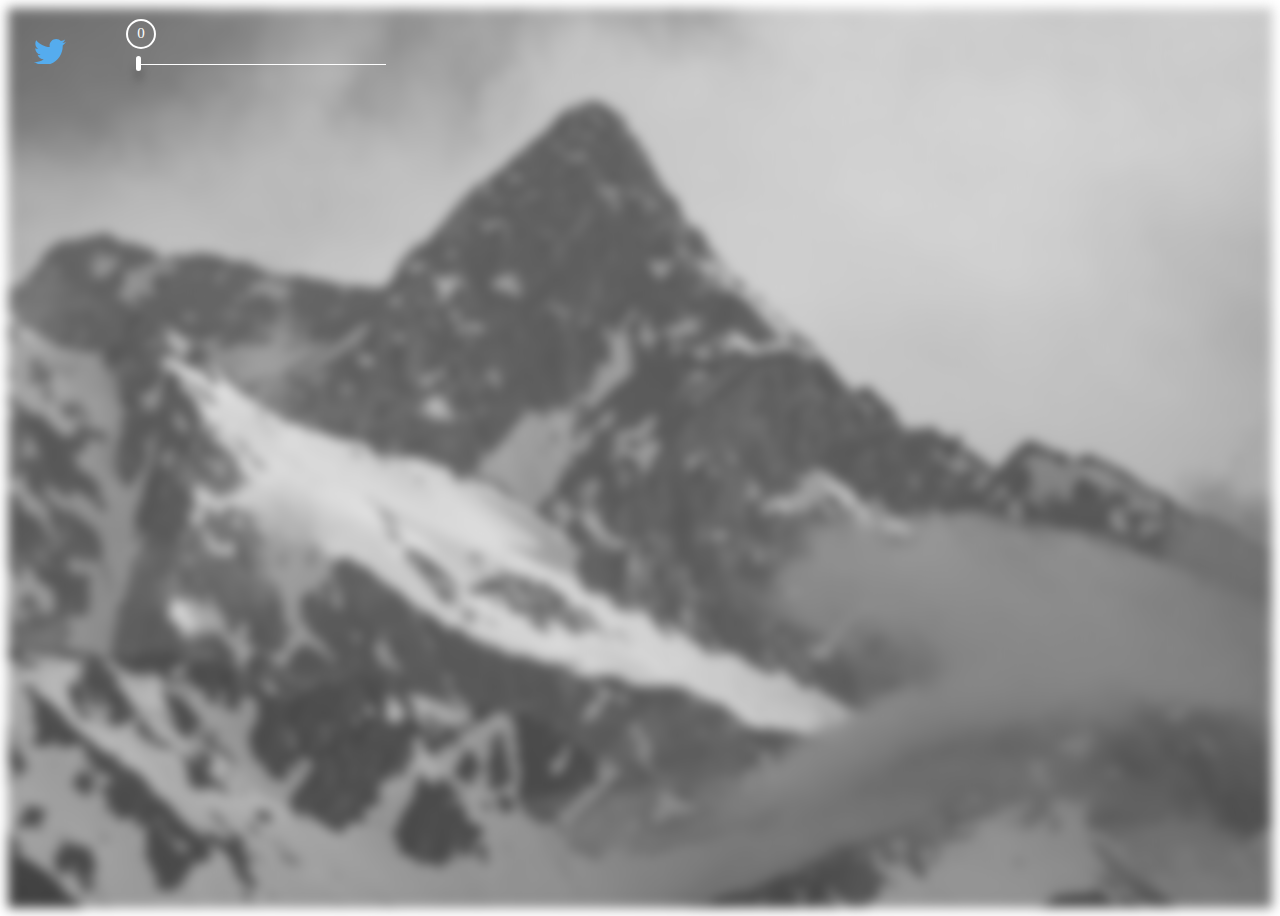
<file: index.html>
<!DOCTYPE html>
<html lang="en-US">
 
<head>
    <meta charset="UTF-8">
    <meta name="viewport" content="width=device-width, initial-scale=1">
    <link rel="shortcut icon" type="image/x-icon" href="img/twitter 32_32.svg" />
    <link rel="stylesheet" href="css/style.css">
    <title id="title"></title>
</head>
 
<body>
    <div class="bg-img">
        <div class="container">
          <div class="topnav">
            <a id="logo"></a>
            <a id="topic"></a>
            <a>
              <div class="container">
  
                <div class="range-slider">
                  <span id="rs-bullet" class="rs-label">0</span>
                  <input id="rs-range-line" class="rs-range" type="range" value="0" min="0" max="100">
                </div>
                
                <!-- <div class="box-minmax">
                  <span>0</span><span>200</span>
                </div> -->
                
              </div>
            
            
            </a>
          </div>
        </div>
        
        <div id="word_cloud" class="center-screen">
            <div></div>
            <div id="hello"></div>
            <div></div>
        </div>
      </div>
<script src="js/d3.min.js"></script>
<script src="js/d3.layout.cloud.min.js"></script>
<script src="js/script.js"></script>

</body> 

</html>
</file>
<file: css/style.css>
body {
     overflow: hidden; /* hide scrollbar */
}

.center-screen {
    display: flex;
    justify-content: center;
    align-items: center;
    text-align: center;
    min-height: 100vh;
    position: relative;
    /* pointer-events: none; pass any event through */
  }

  .center-screen > div {
    /* width: 27%; */
    margin: 10px;
    text-align: center;
    line-height: 100%;
  }

  #hello {
    width: 45%;
    /* z-index: 10000; */
  }

  .bg-img {
    /* The image used */
    /* background-image: url("../img/city_bw.jpg"); */
  
    min-height: 380px;
  
    /* Center and scale the image nicely */
    /* background-position: center;
    background-repeat: no-repeat;
    background-size: cover; */
    
    /* Needed to position the navbar */
    position: relative;
    /* display: flex;
    flex-direction: column; */
  }

  .bg-img::before {
    content: "";
    position: absolute;
    top: 0; left: 0;
    width: 100%; height: 100%;
    background-image: url("../img/micha-sager-unsplash.jpg");
    /* Center and scale the image nicely */
    background-position: center;
    background-repeat: no-repeat;
    background-size: cover;
    filter: blur(6px) grayscale(100%);
    /* z-index: 0; */
    /* filter: grayscale(100%); */
  }
  
  /* Position the navbar container inside the image */
  .container {
    position: absolute;
    margin: 20px;
    width: auto;
  }
  
  /* The navbar */
  .topnav {
    overflow: hidden;
    /* background-color: #333; */
  }
  
  /* Navbar links */
  .topnav a {
    float: left;
    color: #f2f2f2;
    text-align: center;
    padding: 14px 16px;
    text-decoration: none;
    font-size: 17px;
  }

  #progress { 
    margin-left: 1px;
  }
  
  /* .topnav a:hover {
    background-color: #ddd;
    color: black;
  } */

  #logo {
    background-image: url(../img/twitter\ 32_32.svg);
    margin: 8px 0px 0px 6px;
    /* position: relative; */
    /* display: block; */
    /* margin: 0 auto; */
    /* text-indent: -9999px;
    width: 981px;
    height: 180px; */
  }



  /* for range slider */
  
  .container {
    display: flex;
    flex-direction: column;
    align-items: center;
    justify-content: center;
    text-align: middle;
  }
  
  /* .box-minmax {
    margin-top: 30px;
    width: 608px;
    display: flex;
    justify-content: space-between;
    font-size: 20px;
    color: #FFFFFF;
  }
  .box-minmax span:first-child {
    margin-left: 10px;
  } */
  
  .range-slider {
    margin-top: -7vh;
  }
  
  .rs-range {
    margin-top: 15px;
    width: 250px;
    /* direction: rtl; */
    -webkit-appearance: none;
  }
  .rs-range:focus {
    outline: none;
  }
  .rs-range::-webkit-slider-runnable-track {
    width: 100%;
    height: 1px;
    cursor: pointer;
    box-shadow: none;
    background: #ffffff;
    border-radius: 0px;
    border: 0px solid #010101;
  }
  .rs-range::-moz-range-track {
    width: 100%;
    height: 1px;
    cursor: pointer;
    box-shadow: none;
    background: #ffffff;
    border-radius: 0px;
    border: 0px solid #010101;
  }
  .rs-range::-webkit-slider-thumb {
    box-shadow: none;
    border: 0px solid #ffffff;
    box-shadow: 0px 10px 10px rgba(0, 0, 0, 0.25);
    height: 15px;
    width: 5px;
    border-radius: 22px;
    background: white;
    cursor: pointer;
    -webkit-appearance: none;
    margin-top: -8px;
  }
  .rs-range::-moz-range-thumb {
    box-shadow: none;
    border: 0px solid #ffffff;
    box-shadow: 0px 10px 10px rgba(0, 0, 0, 0.25);
    height: 15px;
    width: 5px;
    border-radius: 22px;
    background: white;
    cursor: pointer;
    -webkit-appearance: none;
    margin-top: -8px;
  }
  .rs-range::-moz-focus-outer {
    border: 0;
  }
  
  .rs-label {
    position: relative;
    transform-origin: center center;
    display: block;
    width: 30px;
    height: 30px;
    background: transparent;
    border-radius: 50%;
    line-height: 30px;
    text-align: center;
    font-weight: bold;
    padding-top: 4px;
    box-sizing: border-box;
    border: 2px solid #fff;
    margin-top: 20px;
    margin-left: -8px;
    left: attr(value);
    color: #fff;
    font-style: normal;
    font-weight: normal;
    line-height: normal;
    font-size: 15px;
  }
  /* .rs-label::after {
    content: "kg";
    display: block;
    font-size: 20px;
    letter-spacing: 0.07em;
    margin-top: -2px;
  } */
</file>
